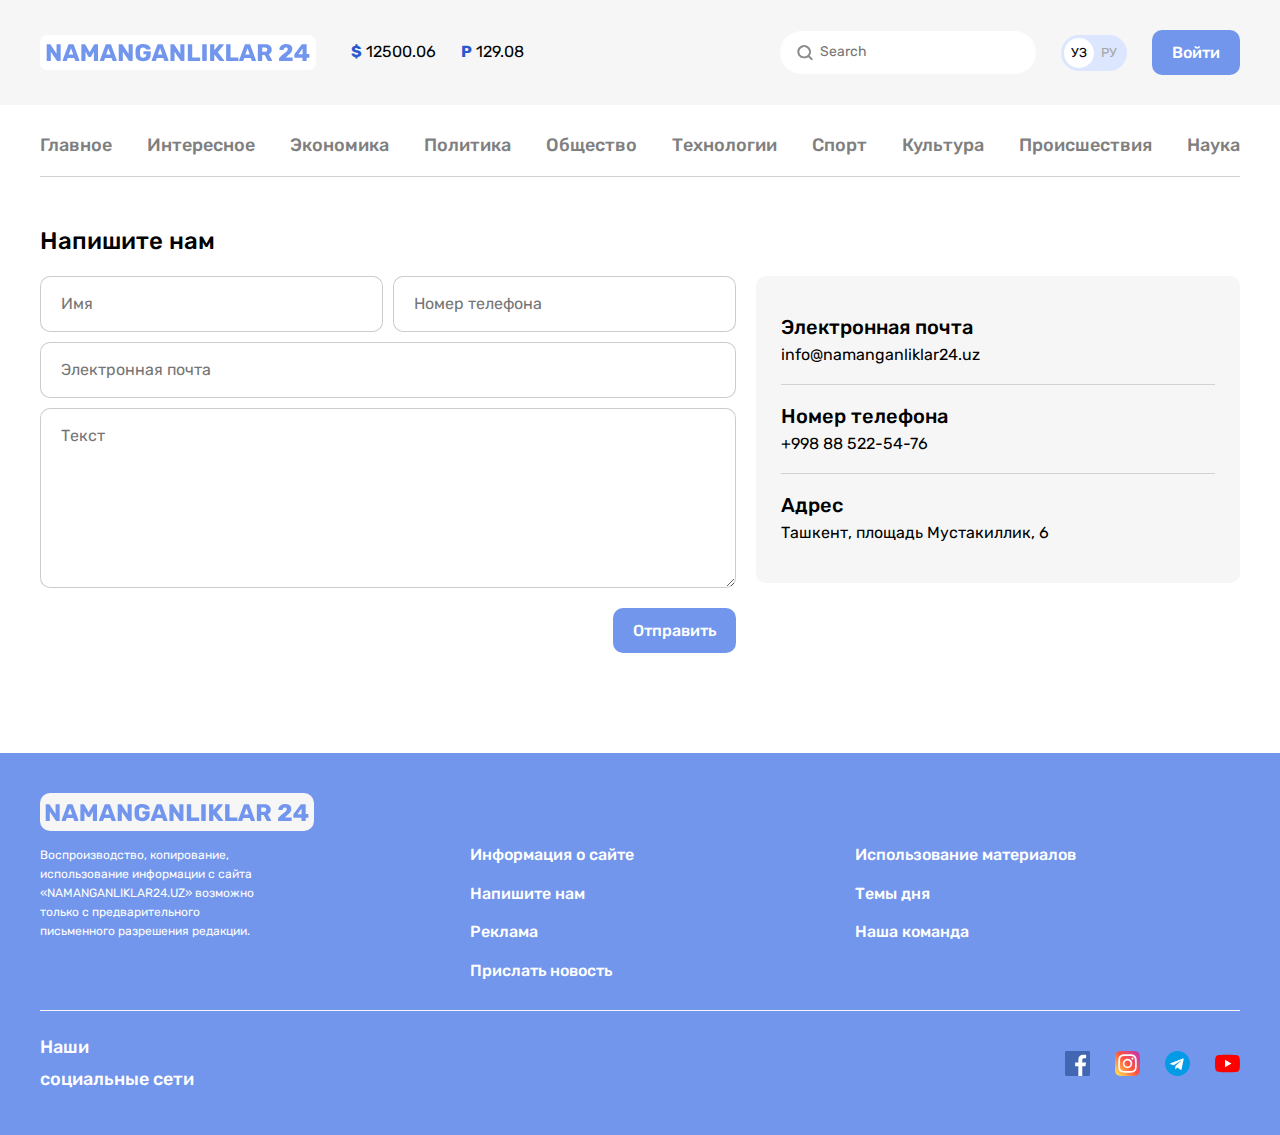
<file: contact.html>
<!DOCTYPE html>
<html lang="ru">
<head>
    <meta charset="UTF-8">
    <meta name="viewport" content="width=device-width, initial-scale=1.0">
    <title>Контакт</title>
    <!-- Google fonts -->
    <link rel="preconnect" href="https://fonts.googleapis.com">
    <link rel="preconnect" href="https://fonts.gstatic.com" crossorigin>
    <link href="https://fonts.googleapis.com/css2?family=Rubik:wght@400;500;700&display=swap" rel="stylesheet">
    <!-- Styles -->
    <link rel="stylesheet" href="css/normalize.css">
    <link rel="stylesheet" href="css/style.css">
</head>
<body>
    <!-- SITE HEADER -->
    <header class="site-header">
        <div class="header-top">
            <div class="header-top-container container">
                <a class="site-header-logo" href="index.html">
                    <img src="img/logo-site.svg" alt="site-logo" width="264" height="28">
                </a>

                <!-- CURRENCY RATES -->
                <ul class="currancy-rates">
                    <li class="currency-rates-item">
                        <b class="currency-rates-type">$</b>
                        <span class="currency-rates-value">12500.06</span>
                    </li>
                    <li class="currency-rates-item">
                        <b class="currency-rates-type">P</b>
                        <span class="currency-rates-value">129.08</span>
                    </li>
                </ul>

                <!-- GLOBAL SEARCH FORM -->
                <form class="global-search-form" action="/server.php" method="get">
                    <input class="global-search-form-input" type="search" name="search" placeholder="Search" aria-label="Search" required>
                </form>

                <!-- LANG TOGGLE -->
                <div class="lang-toggle">
                    <a class="lang-toggle-link lang-toggle-link-active" href="index.html">УЗ</a>
                    <a class="lang-toggle-link" href="index.html/ru">РУ</a>
                </div>
                <!-- SITE-HEADER AUTH -->
                <a class="button button-primary" href="#">Войти</a>
            </div>
        </div>

        <div class="container">
        <!-- SITENAV -->
            <nav class="sitenav">
                <ul class="sitenav-list">
                    <li class="sitenav-item">
                        <a class="sitenav-link" href="index.html">Главное</a>
                    </li>
                    <li class="sitenav-item">
                        <a class="sitenav-link" href="news-list.html">Интересное</a>
                    </li>
                    <li class="sitenav-item">
                        <a class="sitenav-link" href="news-list.html">Экономика</a>
                    </li>
                    <li class="sitenav-item">
                        <a class="sitenav-link" href="news-list.html">Политика</a>
                    </li>
                    <li class="sitenav-item">
                        <a class="sitenav-link" href="news-list.html">Общество</a>
                    </li>
                    <li class="sitenav-item">
                        <a class="sitenav-link" href="news-list.html">Технологии</a>
                    </li>
                    <li class="sitenav-item">
                        <a class="sitenav-link" href="news-list.html">Спорт</a>
                    </li>
                    <li class="sitenav-item">
                        <a class="sitenav-link" href="news-list.html">Культура</a>
                    </li>
                    <li class="sitenav-item">
                        <a class="sitenav-link" href="news-list.html">Происшествия</a>
                    </li>
                    <li class="sitenav-item">
                        <a class="sitenav-link" href="#">Наука</a>
                    </li>
                </ul>
            </nav>
        </div>

    </header>

    <!-- MAIN CONTENT -->
    <main class="main-content">
        <!-- <h1>Namanganliklar24 - сайт новостей</h1> -->
        <div class="container">
            <div class="contact-page">
                <h1 class="contact-page-heading">Напишите нам</h1>
                <div class="contact-page-content">
                    <form class="contact-page-form form" action="https://echo.htmlacademy.ru" method="POST">
                        <div class="form-fields">
                            <div class="form-groups-wrapper">
                                <div class="form-group">
                                    <input class="form-field" type="text" name="name" placeholder="Имя" aria-label="Имя" required>
                                </div>
                                <div class="form-group">
                                    <input class="form-field" type="tel" name="phone_number" placeholder="Номер телефона" aria-label="Номер телефона" required>
                                </div>
                            </div>
                            <div class="form-group">
                                <input class="form-field" type="email" name="email" placeholder="Электронная почта" aria-label="Электронная почта" required>
                            </div>
                            <div class="form-group">
                                <textarea class="form-field form-field-texarea" name="message" placeholder="Текст" aria-label="Текст" required></textarea>
                            </div>
                        </div>
                        <button class="contact-page-form-submit button button-primary" type="button">Отправить</button>
                    </form>

                    <div class="contact-page-info">
                        <dl class="contact-page-definitions-card definitions-card">
                            <div class="definitions-card-item">
                                <dt class="definitions-card-title">Электронная почта</dt>
                                <dd class="definitions-card-value">info@namanganliklar24.uz</dd>
                            </div>
                            <div class="definitions-card-item">
                                <dt class="definitions-card-title">Номер телефона</dt>
                                <dd class="definitions-card-value">+998 88 522-54-76</dd>
                            </div>
                            <div class="definitions-card-item">
                                <dt class="definitions-card-title">Адрес</dt>
                                <dd class="definitions-card-value">Ташкент, площадь Мустакиллик, 6 </dd>
                            </div>
                        </dl>
                    </div>
                </div>
            </div>
        </div>
    </main>

    <!-- FOOTER -->
    <footer class="site-footer">
        <div class="container">
            <div class="site-footer-logo-wrapper">
                <a class="site-footer-logo" href="index.html">
                    <img  class="site-footer-logo-img" src="img/logo-site.svg" alt="logo" width="264" height="28">
                </a>
            </div>

            <div class="site-footer-about-links">
                <div class="site-footer-about">
                    Воспроизводство, копирование, использование информации с сайта «NAMANGANLIKLAR24.UZ» возможно только с предварительного письменного разрешения редакции.
                </div>

                <div class="site-footer-links-wrapper">
                    <ul class="site-footer-links">
                        <li class="site-footer-links-item">
                            <a class="site-footer-link" href="#">Информация о сайте</a>
                        </li>
                        <li class="site-footer-links-item">
                            <a class="site-footer-link" href="#">Напишите нам</a>
                        </li>
                        <li class="site-footer-links-item">
                            <a class="site-footer-link" href="#">Реклама</a>
                        </li>
                        <li class="site-footer-links-item">
                            <a class="site-footer-link" href="#">Прислать новость</a>
                        </li>
                    </ul>

                    <ul class="site-footer-links">
                        <li class="site-footer-links-item">
                            <a class="site-footer-link" href="#">Использование материалов</a>
                        </li>
                        <li class="site-footer-links-item">
                            <a class="site-footer-link" href="#">Темы дня</a>
                        </li>
                        <li class="site-footer-links-item">
                            <a class="site-footer-link" href="#">Наша команда</a>
                        </li>
                    </ul>
                </div>
            </div>

            <hr class="site-footer-divider">

            <div class="site-footer-socials">
                <h2 class="site-footer-socials-heading">Наши социальные сети</h2>
                <ul class="site-footer-socials-list">
                    <li class="site-footer-socials-item">
                        <a class="site-footer-socials-link" href="#" target="_blank">
                            <img class="site-footer-socials-icon" src="img/icon-facebook.svg" alt="Facebook" width="25" height="25">
                        </a>
                    </li>
                    <li class="site-footer-socials-item">
                        <a class="site-footer-socials-link" href="#" target="_blank">
                            <img class="site-footer-socials-icon" src="img/icon-instagram.svg" alt="Instagram" width="25" height="25">
                        </a>
                    </li>
                    <li class="site-footer-socials-item">
                        <a class="site-footer-socials-link" href="#" target="_blank">
                            <img class="site-footer-socials-icon" src="img/icon-telegram.svg" alt="Telegram" width="25" height="25">
                        </a>
                    </li>
                    <li class="site-footer-socials-item">
                        <a class="site-footer-socials-link" href="#" target="_blank">
                            <img class="site-footer-socials-icon" src="img/icon-youtube.svg" alt="YouTube" width="25" height="25">
                        </a>
                    </li>
                </ul>
            </div>
        </div>
    </footer>

    <!-- MODAL -->
    <section class="modal" id="notifications-modal">
        <div class="modal-dialog">
            <div class="modal-content">
                <h2 class="visually-hidden">Уведомления</h2>
                <button class="modal-close js-modal-close" type="button">
                    <img class="modal-close-icon" src="img/modal-close.svg" alt="" width="24" height="24">
                </button>
                <p class="modal-lead">Хотите быть в курсе свежих новостей?<br>Включите уведомления!</p>
                <div class="modal-actions">
                    <button class="button button-large button-orange" type="button">Включит</button>
                </div>
            </div>
        </div>
    </section>


    <script src="js/main.js"></script>
</body>
</html>
</file>
<file: css/style.css>
:root{
    --accent-color: #7296EC;
}
*{
    box-sizing: border-box;
    padding: 0;
    margin: 0;
    list-style: none;
    text-decoration: none;
}
/* *,
*::before,
*::after{
    box-sizing: inherit;
} */
*:focus{
    outline: 2px dashed var(--accent-color);
}
html{
    height: 100%;
    scroll-behavior: smooth;
}
body{
    display: flex;
    flex-direction: column;
    font-family: 'Rubik', sans-serif;
    font-size: 16px;
}
img{
    max-width: 100%;
    height: auto;
}
.container{
    width: 100%;
    max-width: 1240px;
    padding-left: 20px;
    padding-right: 20px;
    margin-left: auto;
    margin-right: auto;
}

/* VISUALLY HIDDEN */
.visually-hidden {
    position: absolute;
    width: 1px;
    height: 1px;
    margin: -1px;
    border: 0;
    padding: 0;
    clip: rect(0 0 0 0);
    overflow: hidden;
}
/* BUTTON */
.button{
    display: inline-block;
    padding: 13px 20px;
    border: 0;
    border-radius: 10px;
    font-size: 16px;
    line-height: normal;
    font-weight: 500;
    text-align: center;
    cursor: pointer;
}
.button-large{
    padding: 15px 40px;
    font-size: 24px;
    line-height: 28px;
}
.button-block{
    display: block;
    width: 100%;
}
.button-primary{
    background-color: var(--accent-color);
    color: #fff;
}
.button:hover{
    opacity: 0.8;
}
.button:active{
    opacity: 0.6;
}

/* HEADER */
.header-top {
    padding-top: 30px;
    padding-bottom: 30px;
    background-color: #f6f6f6;
}
.header-top-container {
    display: flex;
    align-items: center;
}
.site-header-logo{
    display: flex;
    padding: 8px 6px;
    margin-right: 35px;
    border-radius: 7px;
    background-color: #fff;
}
.site-header-logo:hover{
    opacity: 0.8;
}
.site-header-logo:active{
    opacity: 0.6;
}
.currancy-rates {
    display: flex;
    align-items: center;
    margin-right: auto;
}
.currency-rates-item:not(:last-child) {
    margin-right: 25px;
}
.currency-rates-type {
    color: #2959CE;
}
/* GLOBAL SEARCH */
.global-search-form{
    margin-right: 25px;
}
.global-search-form-input{
    padding-top: 13px;
    padding-bottom: 13px;
    padding-left: 40px;
    padding-right: 20px;
    border-radius: 60px;
    border: none;
    background-color: #fff;
    font-size: 14px;
    background-image: url(../img/search-icon.svg);
    background-repeat: no-repeat;
    background-position: 15px center;
    background-size: 20px;
}


/* LANG-TOGGLE */
.lang-toggle {
    display: flex;
    padding: 3px;
    margin-right: 25px;
    border-radius: 39px;
    background-color: #DCE6FF;
}
.lang-toggle-link {
    width: 30px;
    height: 30px;
    font-size: 13px;
    line-height: 30px;
    text-align: center;
    color: #a6a6a6;
    border-radius: 50%;
}
.lang-toggle-link-active{
    background-color: #fff;
    color: #000;
}
/* SITENAV */
.sitenav {
    padding-bottom: 16px;
    padding-top: 26px;
    border-bottom: 1px solid #d1d1d1;
    font-weight: 500;
}
.sitenav:not(:last-child){
    margin-bottom: 40px;
}
.sitenav-list {
    display: flex;
    align-items: center;
    justify-content: space-between;
}
.sitenav-item{
    margin-top: 4px;
    margin-bottom: 4px;
}
/* .sitenav-item:not(:last-child) {
    margin-right: 34px;
} */
.sitenav-link {
    display: block;
    color: #7F7F7F;
    text-align: center;
    font-size: 18px;
}
.sitenav-link:hover{
    color: var(--accent-color);
}
.sitenav-link:active{
    opacity: 0.6;
}
.site-header-banner-link{
    display: flex;
}

/* MAIN CONTENT */
.main-content{
    flex-grow: 1; /*sticky footer bo'lishiga yordam beradi*/
    padding-top: 50px;
    padding-bottom: 100px;
}

/* NEWS GRID */
.news-grid {
    display: flex;
    flex-wrap: wrap;
    margin-right: -10px;
    margin-bottom: -10px;
}
.news-grid-item{
    width: 393px;
    margin-left: 10px;
    margin-bottom: 10px;
}
.article-card {
    display: flex;
    flex-direction: column;
    border-radius: 15px;
    padding: 20px 17px 15px;
    background-color: #f6f6f6;
}
.article-card-title {
    margin-bottom: 10px;
    font-size: 20px;
    font-weight: 500;
    line-height: 26px; /* 130% */
}
.article-card-link {
    display: inline-block;
    color: #000;
}
.article-card-link:hover{
    color: var(--accent-color);
}
.article-card-link:active{
    opacity: 0.6;
}
.article-card-text {
    margin-bottom: 15px;
}
.article-card-img {
    display: block;
    width: 360px;
    height: 165px;
    margin-top: auto;
    margin-bottom: 15px;
    border-radius: 10px;
    object-fit: cover;
}
.article-card-footer {
    display: flex;
    align-items: center;
}
.article-card-source-icon {
    margin-right: 10px;
    border-radius: 5px;
}
.article-card-source {
    color: #5E5F61;
    font-size: 12px;
    font-weight: 400;
}

/* CTA */
.notification-cta {
    display: flex;
    justify-content: space-between;
    align-items: center;
    padding: 25px 70px 25px 25px;
    margin: 60px 75px;
    border-radius: 10px;
    background-color: #ffd7ba;
}
.notification-cta-text {
    color: #000;
    font-size: 20px;
    font-weight: 500;
    line-height: 26px; /* 130% */
}
.button-orange {
    color: #fff;
    display: inline-flex;
    padding: 13px 30px;
    align-items: flex-start;
    gap: 10px;
    border-radius: 10px;
    background-color: #F78B3B;
}

/* LAYOUT */
.layout-2-1{
    display: flex;
    align-items: flex-start;
}
.layout-main-2-1{
    width: 797px;
    margin-right: 10px;
}
.layout-sidebar-2-1{
    width: 393px;
    margin-top: 48px;
}
.layout-sidebar-2-1-item:not(:last-child){
    margin-bottom: 10px;
}
/* GLOBAL NEWS */
/* .global-news {

} */
.global-news-heading {
    margin-top: 0;
    margin-bottom: 20px;
    color: #000;
    font-size: 24px;
    font-weight: 500;
    line-height: normal;
}
.news-list {
    display: flex;
    flex-direction: column;
    margin-bottom: 15px;
}
.news-list-item:not(:last-child) {
    margin-bottom: 10px;
}

/* ARTICLE CARD */
.article-card-horizontal {
    display: flex;
    align-items: flex-start;
    padding: 20px;
    background-color: #f6f6f6;
    border-radius: 15px;
}
.article-card-horizontal-img {
    display: block;
    width: 210px;
    height: 165px;
    margin-right: 15px;
    border-radius: 15px;
    object-fit: cover;
}
.article-card-horizontal-content {
    flex-grow: 1;
}
.article-card-horizontal-title {
    margin-top: 0;
    margin-bottom: 10px;
    font-size: 20px;
    font-weight: 500;
    line-height: 26px; /* 130% */
}
.article-card-horizontal-link {
    display: inline-block;
    color: #000;
}
.article-card-horizontal-link:hover{
    color: var(--accent-color);
}
.article-card-horizontal-text {
    margin-bottom: 20px;
    color: #4A4B4C;
    font-size: 16px;
    font-weight: 400;
    line-height: 22px; /* 137.5% */
}
.article-card-horizontal-footer {
    display: flex;
    align-items: center;
}
.article-card-horizontal-icon {
    display: inline-block;
    width: 20px;
    height: 20px;
    border-radius: 5px;
    margin-right: 10px;
    object-fit: cover;
}
.article-card-horizontal-source {
    color: #5E5F61;
    font-size: 12px;
    font-style: normal;
    font-weight: 400;
    line-height: normal;
}
.news-list-button{
    padding: 17px;
    color: #000;
    background-color: #f6f6f6ff;
}

/* SIDEBAR */
.layout-sidebar{
    width: 393px;
}
.sidebar-news-card {
    padding: 20px;
    color: #000;
    border-radius: 15px;
    background-color: #f6f6f6;
}
.sidebar-news-card-heading {
    margin-bottom: 25px;
    color: #000;
    font-size: 24px;
    font-weight: 500;
    line-height: normal;
}
.sidebar-news-card-item {
    padding-top: 20px;
    padding-bottom: 20px;
}
.sidebar-news-card-item:first-child{
    padding-top: 0;
}
.sidebar-news-card-item:last-child{
    padding-bottom: 0;
}
.sidebar-news-card-item:last-child{
    border-bottom: 1px solid #d2d2d2;
}
.sidebar-news-card-title {
    margin-bottom: 8px;
    font-size: 18px;
    font-weight: 500;
    line-height: 24px; /* 133.333% */
}
.sidebar-news-card-link {
    color: #000;
}
.sidebar-news-card-source {
    color: #5E5F61;
    font-size: 13px;
    font-weight: 400;
    line-height: normal;
}

/* SIDEBAR-AD */
.sidebar-ad-link {
    display: flex;
}
.sidebar-ad-img {
    width: 393px;
    height: 338px;
    object-fit: cover;
    border-radius: 15px;
}
.sidebar-ad-img{
    height: 340px;
}

/* SITE FOOTER */
.site-footer *:focus{
    outline: 2px dashed #fff;
    outline-offset: 3px;
}
.site-footer {
    padding-top: 40px;
    padding-bottom: 40px;
    background-color: var(--accent-color);
    color: #fff;
}
.site-footer-logo-wrapper {
    display: flex;
    margin-bottom: 15px;
}
.site-footer-logo {
    display: flex;
    background-color: #f6f6f6;
    padding: 5px;
    border-radius: 10px;
}
.site-footer-logo:hover{
    opacity: 0.8;
}
.site-footer-logo:active{
    opacity: 0.6;
}
.site-footer-logo-img{
    width: 264px;
    height: 28px;
    object-fit: contain;
}
.site-footer-about-links {
    display: flex;
}
.site-footer-about {
    width: 230px;
    margin-right: 200px;
    font-size: 12px;
    line-height: 19px;
}
.site-footer-links-wrapper {
    display: flex;
    flex-grow: 1;
}
.site-footer-links {
    width: 50%;
    padding-right: 24px;  /* ozroq joy qoldiradi ehtiyot shart*/
    font-weight: 500;
}
.site-footer-links-item:not(:last-child) {
    margin-bottom: 20px;
}
.site-footer-link {
    display: inline-block;
    color: #fff;
}
.site-footer-divider {
    margin-top: 30px;
    margin-bottom: 20px;
    height: 1px;
    border: none;
    background-color: #f6f6f6;
}
.site-footer-socials {
    display: flex;
    justify-content: space-between;
    align-items: center;
}
.site-footer-socials-heading {
    width: 160px;
    font-size: 18px;
    line-height: 32px;
    font-weight: 500;
}
.site-footer-socials-list {
    display: flex;
    align-items: center;
}
.site-footer-socials-item:not(:last-child) {
    margin-right: 25px;
}
.site-footer-socials-link {
    display: flex;
}
.site-footer-socials-icon {
    flex-shrink: 0;  /*kichrayib ketmaslik uchun*/
    width: 25px;
    height: 25px;
    object-fit: contain;
}

/* CONTACT PAGE */
.contact-page-content{
    display: flex;
    justify-content: space-between;
}
.contact-page-heading{
    margin: 0;
    margin-bottom: 20px;
    color: #000;
    font-size: 24px;
    line-height: 29px;
    font-weight: 500;
}
.contact-page-form{
    display: flex;
    flex-direction: column;
    width: 696px;
}
.contact-page-form-submit{
    align-self: flex-end;
    margin-top: 20px;
}

/* FORM */
.form-groups-wrapper{
    display: flex;
    justify-content: space-between;
}
.form-groups-wrapper .form-group{
    margin-bottom: 0;
    width: calc(50% - 5px);
}
.form-group:not(:last-child){
    margin-bottom: 10px;
}
.form-field{
    display: block;
    width: 100%;
    padding: 18px 20px;
    border: 1px solid rgba(0, 0, 0, 0.2);
    background-color: #fff;
    border-radius: 10px;
}
.form-field-texarea{
    min-height: 180px;
    resize: vertical;
}
/* DEFINITIONS-CARD */
.contact-page-info {
    width: 484px;
}
/* .contact-page-definitions-card {
} */
.definitions-card {
    display: block;
    width: 100%;
    padding: 20px 25px;
    border-radius: 10px;
    margin: 0;
    background-color: #f6f6f6;
    color: #000;
}
.definitions-card-item:not(:last-child){
    border-bottom: 1px solid #d2d2d2;
}
.definitions-card-item {
    padding-top: 20px;
    padding-bottom: 20px;
}
.definitions-card-title {
    margin-bottom: 7px;
    font-size: 20px;
    font-weight: 500;
}
.definitions-card-value {
    font-size: 16px;
    font-weight: 400;
}


/* MODAL */
.modal{
    display: none;
    padding-bottom: 40px;
    width: 100%;
    height: 100%;
    position: fixed;
    z-index: 999;
    top: 0;
    left: 0;
    overflow: auto;
    background-color: rgba(0, 0, 0, 0.4);
}
.modal-open{
    display: block;
}
.modal-dialog{
    margin-left: auto;
    margin-right: auto;
    margin-top: 200px;
    width: 100%;
    max-width: 850px;
}
.modal-content{
    position: relative;
    z-index: 1;
    padding: 50px;
    border-radius: 15px;
    background-color: #fff;
}
.modal-close{
    position: absolute;
    z-index: 1;
    top: 20px;
    right: 20px;
    border: 0;
    padding: 0;
    background-color: transparent;
    cursor: pointer;
}
.modal-close:hover{
    opacity: 0.8;
}
.modal-close:active{
    opacity: 0.6;
}
.modal-close-icon{
    display: block;
    width: 24px;
    height: 24px;
}
.modal-lead{
    margin-top: 0;
    margin-bottom: 25px;
    font-size: 26px;
    font-weight: 500;
    line-height: 34px;
    color: rgba(0, 0, 0, 1);
    text-align: center;
}
.modal-actions{
    display: flex;
    justify-content: center;
    align-items: center;
}
</file>
